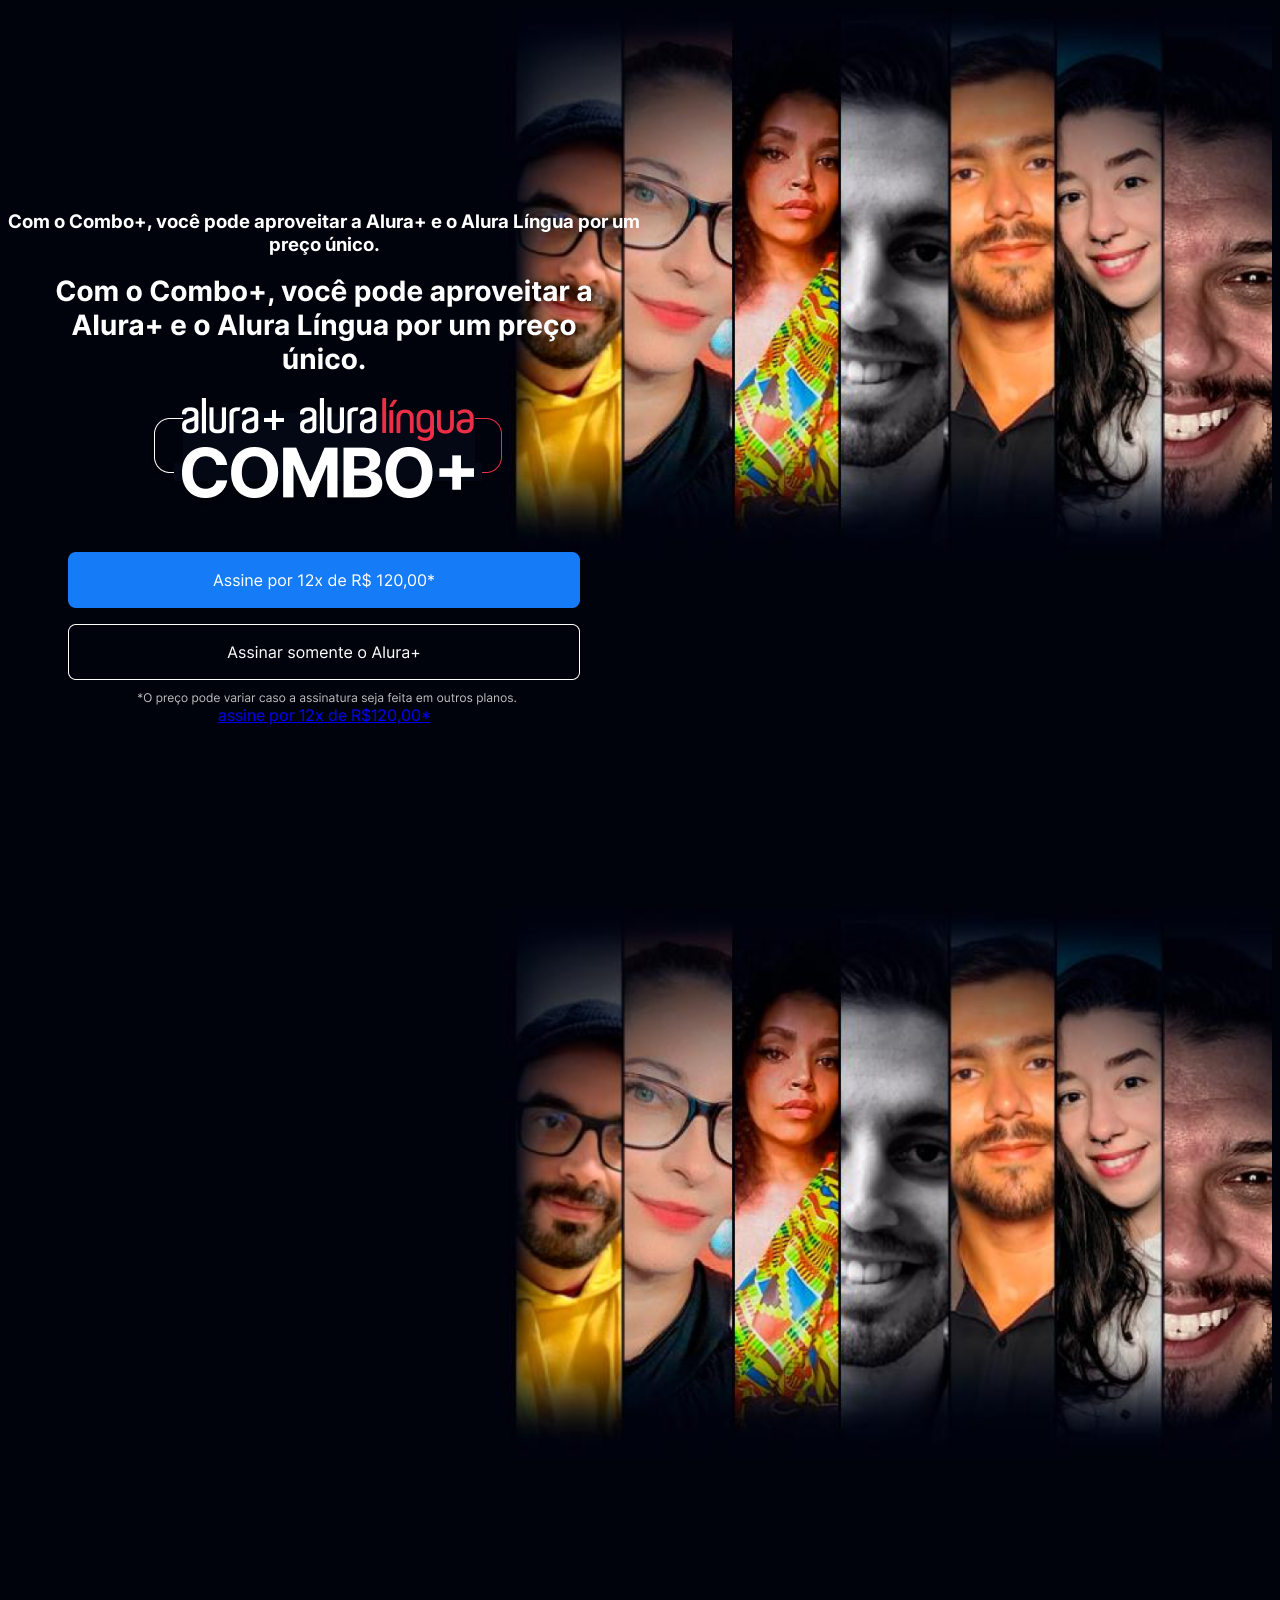
<file: MATEUSSS/index.html>
<DOCTYPE html>
<html>
<head>
        <title>Alura Plus</title>
        <meta charset="UTF-8">
        <meta name="viewport" content="width=devide-width, initial-scale=1">
        <link rel="stylesheet" href="style.css">
        <link rel="preconnect" href="https://fonts.googleapis.com">
        <link rel="preconnect" href="https://fonts.gstatic.com" crossorigin>
        <link href="https://fonts.googleapis.com/css2?family=Inter:wght@700&display=swap" rel="stylesheet">
    </head>
<body>
    <section class="principal">


    <section class="container principal">
 <div class="container-caixa">
    <h1>Com o Combo+, você pode aproveitar a Alura+ e o Alura Língua por um preço único.</h1>
    <img src="img/combo.png" alt="o combo+ é a junção do alura+ com o alura ligua">
    <a href="www.alura.com.br"></a>
    <a href="www.alura.com.br">assine por 12x de R$120,00*</a>
</section>
    <section  class="container principal">
        </div>
    </section>
</body>

</html>
</file>
<file: MATEUSSS/style.css>
:root {
    --branco-principal: #FFFFFF;
    --cinza-secundario: #C0C0C0;
    --botao-azul: #167BF7;
    --cor-de-fundo: #00030C;
    --fonte-principal: 'Inter';
}
 body{
    background-color: var(--cor-de-fundo);
    color: var(--branco-principal);
    font-family: var(--fonte-principal);
    font-size: 16px;
    font-weight: 400;
    }
    |* {
        margin: 0;
        padding: 0;
    }
    .principal {
background-image: url("img/Background.png");
background-repeat: no-repeat;
background-size: contain;
align-items: center;
text-align: center;

    }
    .container {
        height: 100vh;
        display: grid;
        grid-template-columns: 50% 50&;
    }
    .container_botao {
        background-color: var(--botao-azul);
        border-radius: 5px;
        padding: 1em;
        color: var(--branco-principal);
        display: block;
    }
    .container {
        height: 100vh;
        display: grid;
        grid-template-columns: 50% 50%;
        
    }
</file>
